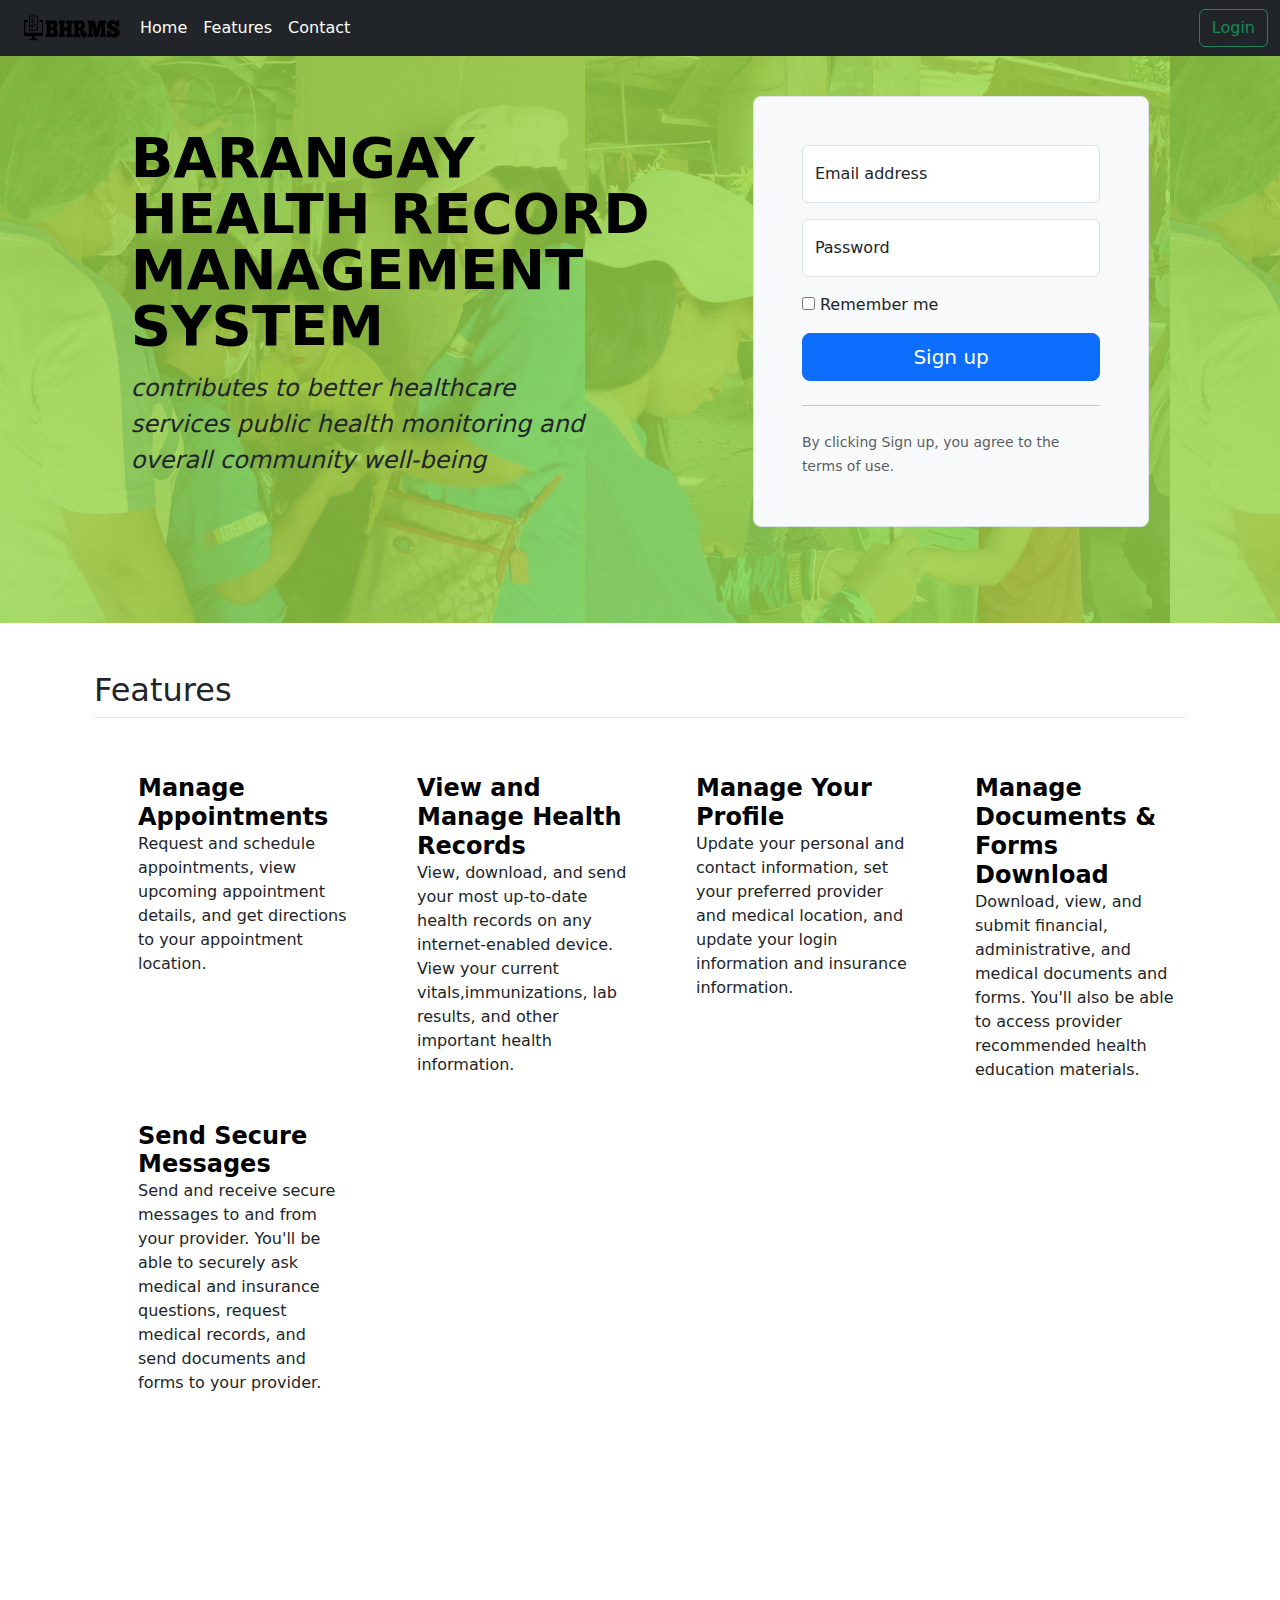
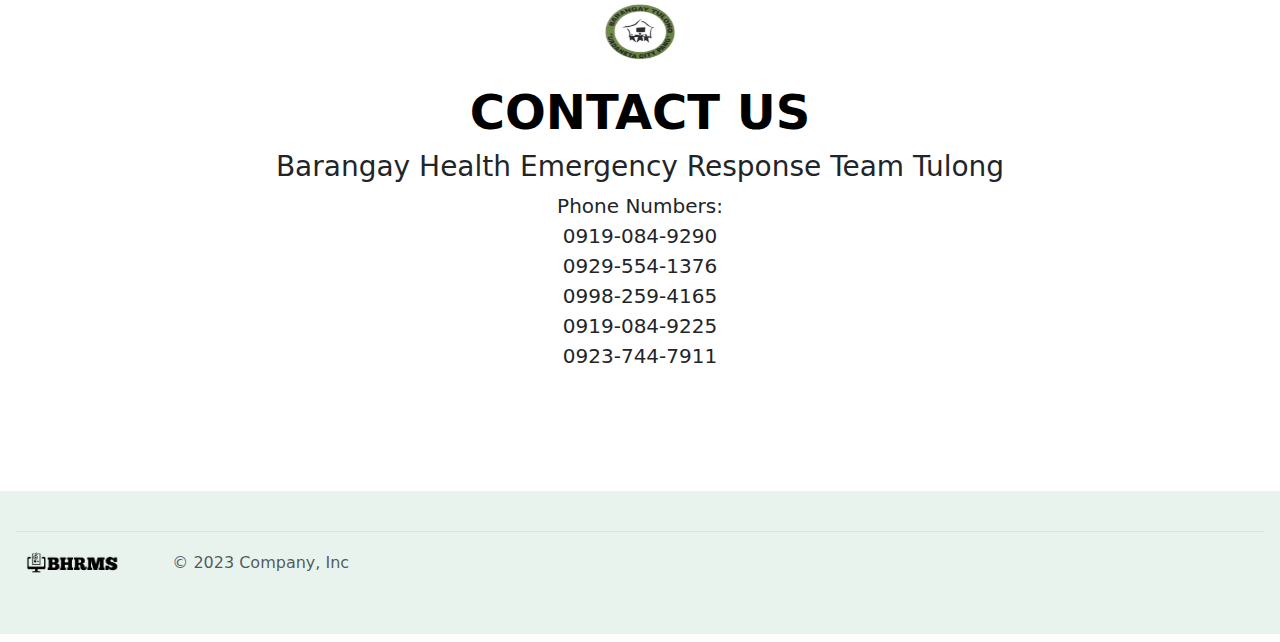
<file: index_bootstrap.html>
<!DOCTYPE html>
<html lang="en">
<head>
    <meta charset="UTF-8">
    <meta name="viewport" content="width=device-width, initial-scale=1.0">
    <title>BHRMS</title>
    <link rel="stylesheet" href="landingstyle.css">
    <link rel="stylesheet" href="css/bootstrap.min.css">
    <link rel="stylesheet" href="https://cdn.jsdelivr.net/npm/bootstrap-icons@1.3.0/font/bootstrap-icons.css">
</head>
<body>
  <nav class="navbar navbar-expand-md navbar-dark fixed-top bg-dark ">
    <div class="container-fluid">
      <a href="/" class="d-flex align-items-center mb-3 mb-md-0 me-md-auto text-dark text-decoration-none">
        <img src="imgs/2.png" alt="logo"  width="120" height="40">
        <span class="fs-4"></span>
        <button class="navbar-toggler" type="button" data-bs-toggle="collapse" data-bs-target="#navbarCollapse" aria-controls="navbarCollapse" aria-expanded="false" aria-label="Toggle navigation">
          <span class="navbar-toggler-icon"></span>
        </button>
      </a>
      <div class="collapse navbar-collapse" id="navbarCollapse">
        <ul class="navbar-nav me-auto mb-2 mb-md-0">
          <li class="nav-item">
            <a class="nav-link active" aria-current="page" href="#home">Home</a>
          </li>
          <li class="nav-item">
            <a class="nav-link active" aria-current="page" href="#features">Features</a>
          </li>
          <li class="nav-item">
            <a class="nav-link active" aria-current="page" href="#contact">Contact</a>
          </li>
        </ul>
        <form class="d-flex" role="search">
          <button class="btn btn-outline-success" type="submit">Login</button>
        </form>
      </div>
    </div>
  </nav>
    <main>  
      <div class="design" id="home">
        <div class="container col-xl-10 col-xxl-8 px-4 py-5">
          <div class="row align-items-center g-lg-5 py-5">
            <div class="col-lg-7 text-center text-lg-start">
              <h1 class="display-4 fw-bold lh-1 text-body-emphasis mb-3">BARANGAY HEALTH RECORD MANAGEMENT SYSTEM</h1>
              <p class="col-lg-10 fs-4"><i>contributes to better healthcare services
                public health monitoring and overall community well-being</i></p>
            </div>
            <div class="col-md-10 mx-auto col-lg-5">
              <form class="p-4 p-md-5 border rounded-3 bg-body-tertiary">
                <div class="form-floating mb-3">
                  <input type="email" class="form-control" id="floatingInput" placeholder="name@example.com">
                  <label for="floatingInput">Email address</label>
                </div>
                <div class="form-floating mb-3">
                  <input type="password" class="form-control" id="floatingPassword" placeholder="Password">
                  <label for="floatingPassword">Password</label>
                </div>
                <div class="checkbox mb-3">
                  <label>
                    <input type="checkbox" value="remember-me"> Remember me
                  </label>
                </div>
                <button class="w-100 btn btn-lg btn-primary" type="submit">Sign up</button>
                <hr class="my-4">
                <small class="text-body-secondary">By clicking Sign up, you agree to the terms of use.</small>
              </form>
            </div>
          </div>
        </div>  
      </div>
      
        <div class="container px-4 py-5" id="features">
            <h2 class="pb-2 border-bottom">Features</h2>
            <div class="row row-cols-1 row-cols-sm-2 row-cols-md-3 row-cols-lg-4 g-4 py-5 ">
              <div class="col d-flex align-items-start">
                  <svg class="bi text-body-secondary flex-shrink-0 me-3" width="1.75em" height="1.75em"><use xlink:href="#calendar3"/></svg>
                  <div>
                    <h3 class="fw-bold mb-0 fs-4 text-body-emphasis"> Manage Appointments</h3>
                    <p>Request and schedule appointments, view upcoming appointment details,
                      and get directions to your appointment location.</p>
                  </div>
                </div>
              <div class="col d-flex align-items-start">
                <svg class="bi text-body-secondary flex-shrink-0 me-3" width="1.75em" height="1.75em"><use xlink:href="#calendar3"/></svg>
                <div>
                  <h3 class="fw-bold mb-0 fs-4 text-body-emphasis">View and Manage Health Records</h3>
                  <p>View, download, and send your most up-to-date health records on any internet-enabled device. 
                     View your current vitals,immunizations, lab results, and other 
                     important health information.</p>
                </div>
              </div>
              <div class="col d-flex align-items-start">
                <svg class="bi text-body-secondary flex-shrink-0 me-3" width="1.75em" height="1.75em"><use xlink:href="#home"/></svg>
                <div>
                  <h3 class="fw-bold mb-0 fs-4 text-body-emphasis">Manage Your Profile</h3>
                  <p>Update your personal and contact information, set your preferred provider and medical location,
                     and update your login information and insurance information.</p>
                </div>
              </div>
              <div class="col d-flex align-items-start">
                <svg class="bi text-body-secondary flex-shrink-0 me-3" width="1.75em" height="1.75em"><use xlink:href="#speedometer2"/></svg>
                <div>
                  <h3 class="fw-bold mb-0 fs-4 text-body-emphasis">Manage Documents & Forms
                    Download</h3>
                  <p>Download, view, and submit financial, administrative, and medical documents and forms.
                    You'll also be able to access provider recommended health education materials.</p>
                </div>
              </div>
              <div class="col d-flex align-items-start">
                <svg class="bi text-body-secondary flex-shrink-0 me-3" width="1.75em" height="1.75em"><use xlink:href="#toggles2"/></svg>
                <div>
                  <h3 class="fw-bold mb-0 fs-4 text-body-emphasis">Send Secure Messages</h3>
                  <p>Send and receive secure messages to and from your provider.
                     You'll be able to securely ask medical and insurance questions, request medical records,
                     and send documents and forms to your provider.</p>
                </div>
              </div>
              </div>
            </div>
          </div>
          <div class="px-4 py-5 my-5 text-center" id="contact">
            <img class="d-block mx-auto mb-4" src="imgs/384543871_724787162797310_8734564214874848058_n-removebg-preview.png" alt="logo" width="72" height="57">
            <h1 class="display-5 fw-bold text-body-emphasis">CONTACT US</h1>
            <h3>Barangay Health Emergency Response Team Tulong</h3>
            <div class="col-lg-6 mx-auto">
              <p class="lead mb-4"><b>Phone Numbers:</b><br>
                0919-084-9290 <br>
              0929-554-1376 <br>
            0998-259-4165 <br>
          0919-084-9225 <br>
        0923-744-7911</p>
              <div class="d-grid gap-2 d-sm-flex justify-content-sm-center"> 
              </div>
            </div>
          </div>
    </main>
    <footer>
      <div class="p-3 mb-2 bg-success p-2 text-dark bg-opacity-10">
        <footer class="d-flex flex-wrap justify-content-between align-items-center py-3 my-4 border-top">
          <div class="col-md-4 d-flex align-items-center">
            <a href="/" class="mb-3 me-2 mb-md-0 text-body-secondary text-decoration-none lh-1">
              <img src="imgs/2.png" alt="logo"width="" height="30">
              <svg class="bi" width="30" height="24"><use xlink:href="#bootstrap"/></svg>
            </a>
            <span class="mb-3 mb-md-0 text-body-secondary">&copy; 2023 Company, Inc</span>
          </div>
      
          <ul class="nav col-md-4 justify-content-end list-unstyled d-flex">
            <li class="ms-3"><a class="text-body-secondary" href="#"><svg class="bi" width="24" height="24"><use xlink:href="#twitter"/></svg></a></li>
            <li class="ms-3"><a class="text-body-secondary" href="#"><svg class="bi" width="24" height="24"><use xlink:href="#instagram"/></svg></a></li>
            <li class="ms-3"><a class="text-body-secondary" href="#"><svg class="bi" width="24" height="24"><use xlink:href="#facebook"/></svg></a></li>
          </ul>
        </footer>
      </div>
    </footer>
</body>
<script src="js/bootstrap.min.js"></script>
</html>
</file>
<file: landingstyle.css>
.design{
    background: url('imgs/1.png');
}
</file>
